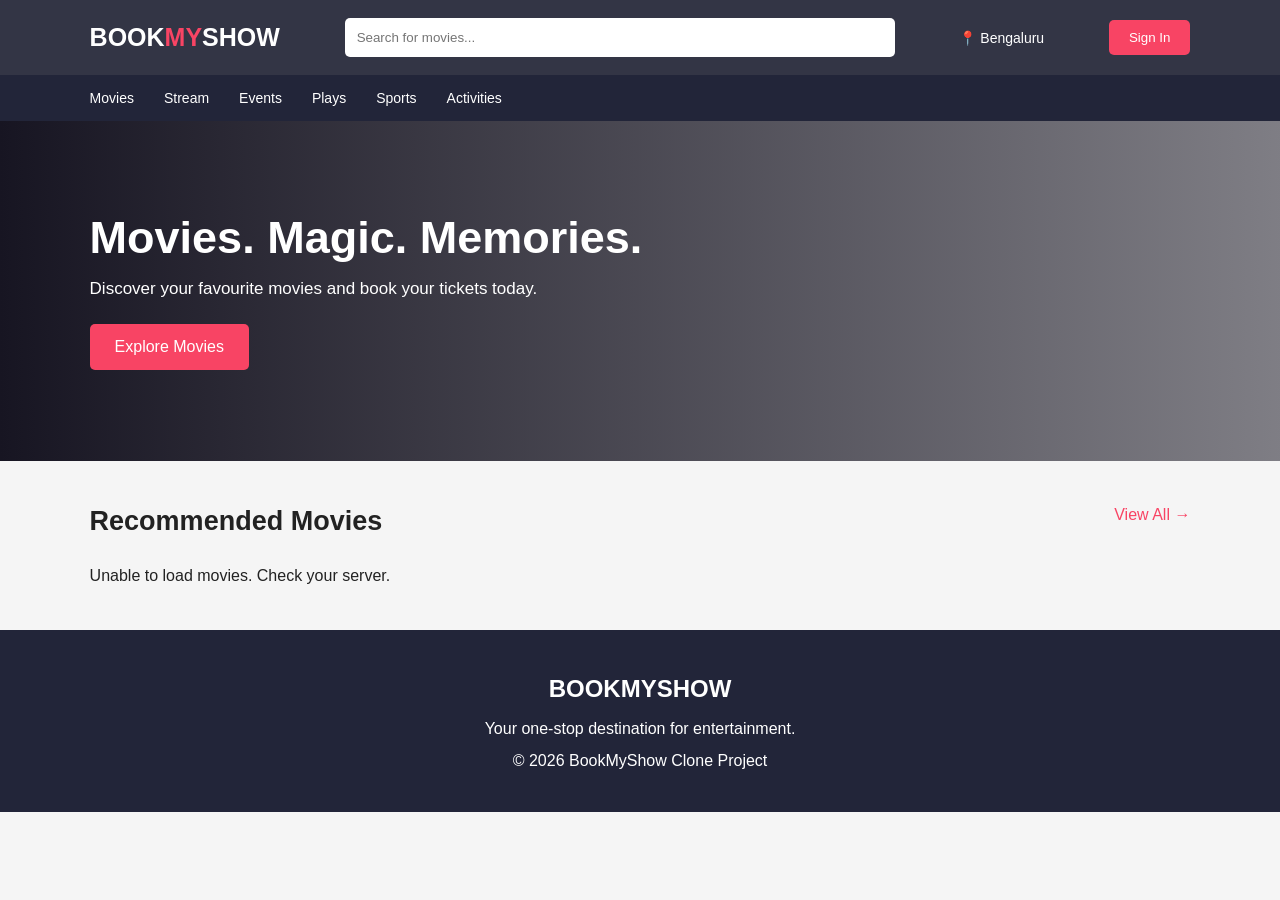
<file: frontend/index.html>
<!DOCTYPE html>
<html lang="en">

<head>
    <meta charset="UTF-8">
    <meta name="viewport" content="width=device-width, initial-scale=1.0">

    <title>BookMyShow | Movie Tickets</title>

    <link rel="stylesheet" href="style.css">
</head>

<body>

    <!-- Navigation -->
    <header class="navbar">

        <div class="logo">
            BOOK<span>MY</span>SHOW
        </div>

        <div class="search-box">
            <input
                type="text"
                id="search"
                placeholder="Search for movies..."
            >
        </div>

        <div class="location">
            📍 Bengaluru
        </div>

        <button class="signin">Sign In</button>

    </header>


    <!-- Navigation Menu -->
    <nav class="menu">

        <a href="#">Movies</a>
        <a href="#">Stream</a>
        <a href="#">Events</a>
        <a href="#">Plays</a>
        <a href="#">Sports</a>
        <a href="#">Activities</a>

    </nav>


    <!-- Hero Section -->
    <section class="hero">

        <div class="hero-content">

            <h1>Movies. Magic. Memories.</h1>

            <p>
                Discover your favourite movies
                and book your tickets today.
            </p>

            <a href="#movies" class="hero-btn">
                Explore Movies
            </a>

        </div>

    </section>


    <!-- Movies Section -->
    <main class="container" id="movies">

        <div class="section-heading">

            <h2>Recommended Movies</h2>

            <span>View All →</span>

        </div>

        <div id="movieGrid" class="movie-grid">

            <p>Loading movies...</p>

        </div>

    </main>


    <!-- Footer -->
    <footer>

        <h2>BOOKMYSHOW</h2>

        <p>
            Your one-stop destination for entertainment.
        </p>

        <p>© 2026 BookMyShow Clone Project</p>

    </footer>


    <script src="script.js"></script>

</body>

</html>
</file>
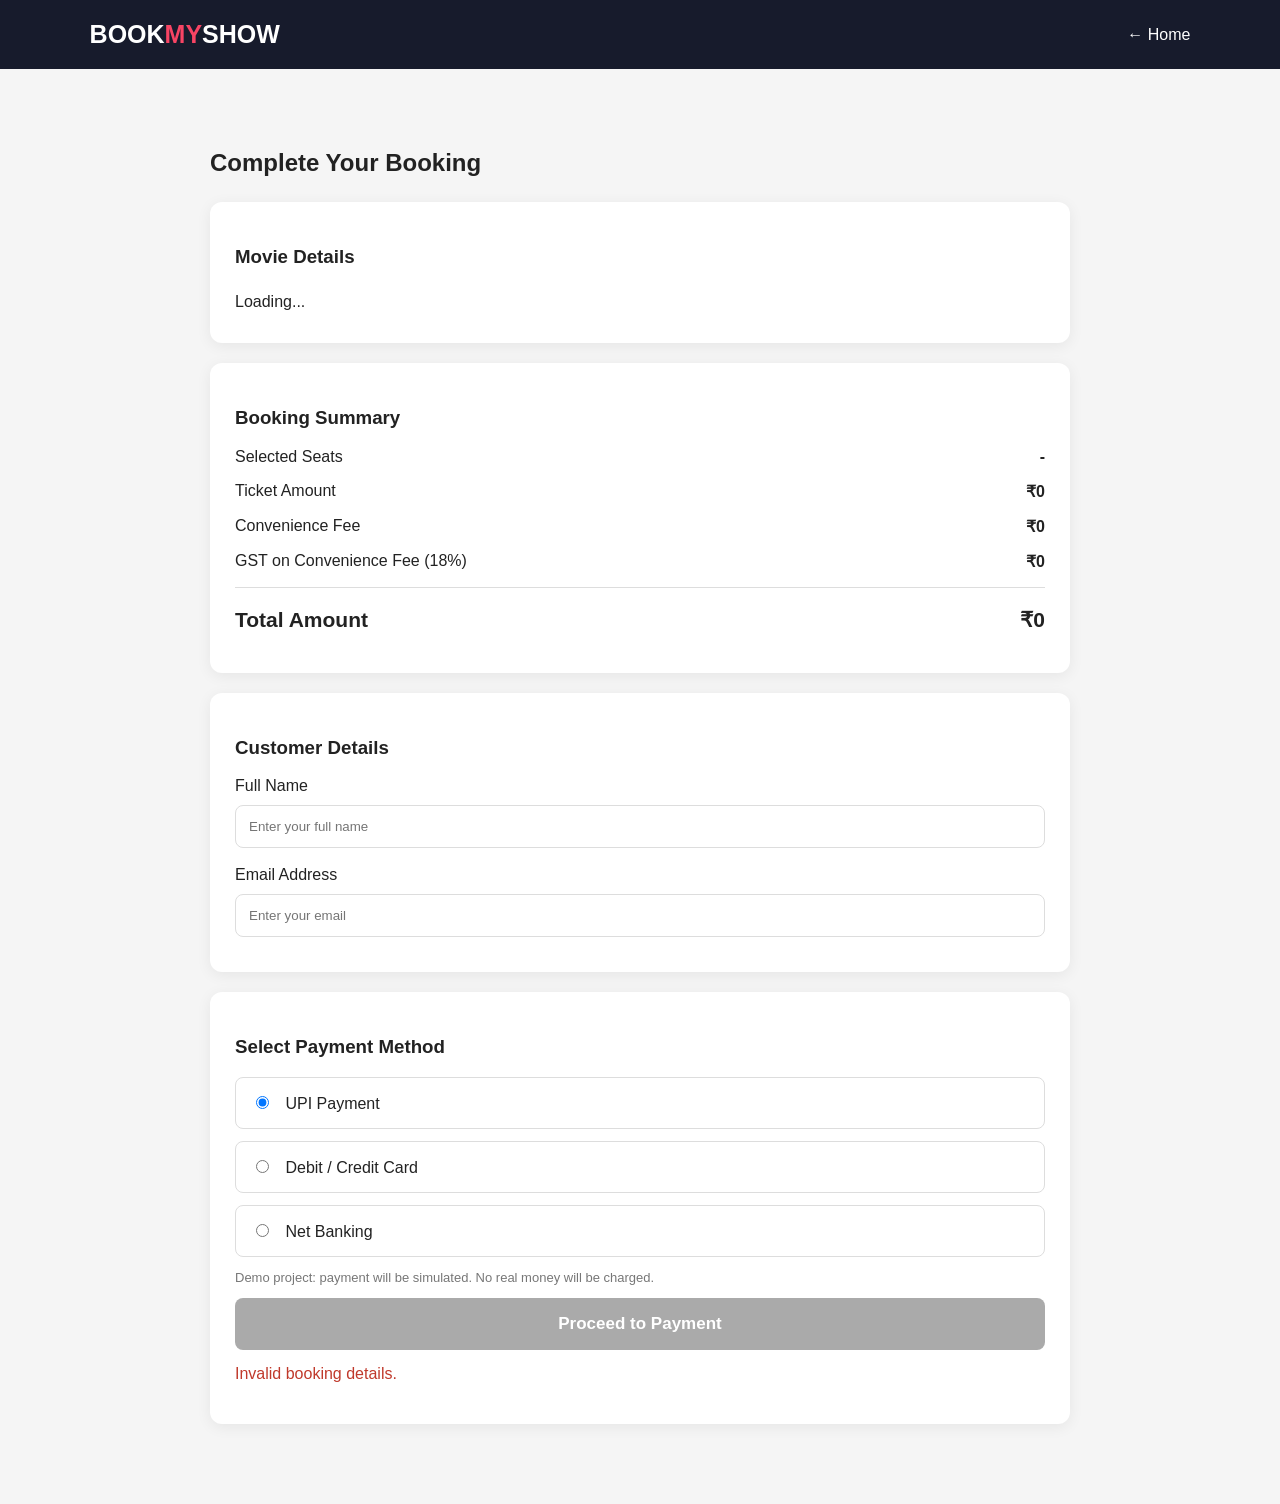
<file: frontend/checkout.html>
<!DOCTYPE html>
<html lang="en">
<head>
<meta charset="UTF-8">
<meta name="viewport" content="width=device-width, initial-scale=1.0">
<title>Checkout | BookMyShow</title>

<style>
* {
    box-sizing: border-box;
}

body {
    margin: 0;
    font-family: Arial, sans-serif;
    background: #f5f5f5;
    color: #222;
}

header {
    background: #171b2c;
    color: white;
    padding: 20px 7%;
    display: flex;
    justify-content: space-between;
    align-items: center;
}

.logo {
    font-size: 25px;
    font-weight: bold;
}

.logo span {
    color: #f84464;
}

header a {
    color: white;
    text-decoration: none;
}

.container {
    max-width: 900px;
    margin: 40px auto;
    padding: 20px;
}

h2 {
    margin-bottom: 25px;
}

.card {
    background: white;
    padding: 25px;
    margin-bottom: 20px;
    border-radius: 12px;
    box-shadow: 0 3px 15px #0001;
}

.details {
    line-height: 2;
}

.summary-row {
    display: flex;
    justify-content: space-between;
    margin: 16px 0;
}

.total {
    font-size: 21px;
    font-weight: bold;
    border-top: 1px solid #ddd;
    padding-top: 20px;
}

.payment-option {
    display: block;
    padding: 15px;
    border: 1px solid #ddd;
    border-radius: 8px;
    margin: 12px 0;
    cursor: pointer;
}

.payment-option input {
    margin-right: 12px;
}

.pay-btn {
    width: 100%;
    padding: 16px;
    background: #f84464;
    color: white;
    border: none;
    border-radius: 8px;
    font-size: 17px;
    font-weight: bold;
    cursor: pointer;
}

.pay-btn:disabled {
    background: #aaa;
    cursor: not-allowed;
}

.note {
    color: #777;
    font-size: 13px;
}

#message {
    margin-top: 15px;
    color: #c0392b;
}

@media(max-width:600px) {
    .container {
        margin: 15px auto;
    }
}
</style>
</head>

<body>

<header>
    <div class="logo">BOOK<span>MY</span>SHOW</div>
    <a href="index.html">← Home</a>
</header>

<div class="container">

<h2>Complete Your Booking</h2>

<div class="card">
    <h3>Movie Details</h3>
    <div class="details" id="movieDetails">
        Loading...
    </div>
</div>

<div class="card">
    <h3>Booking Summary</h3>

    <div class="summary-row">
        <span>Selected Seats</span>
        <strong id="seats">-</strong>
    </div>

    <div class="summary-row">
        <span>Ticket Amount</span>
        <strong id="ticketAmount">₹0</strong>
    </div>

    <div class="summary-row">
        <span>Convenience Fee</span>
        <strong id="fee">₹0</strong>
    </div>

    <div class="summary-row">
        <span>GST on Convenience Fee (18%)</span>
        <strong id="gst">₹0</strong>
    </div>

    <div class="summary-row total">
        <span>Total Amount</span>
        <strong id="total">₹0</strong>
    </div>
</div>

<div class="card">
    <h3>Customer Details</h3>

    <label>Full Name</label>
    <input type="text" id="customerName"
           placeholder="Enter your full name"
           required
           style="width:100%;padding:13px;margin:10px 0 18px;border:1px solid #ddd;border-radius:8px;">

    <label>Email Address</label>
    <input type="email" id="customerEmail"
           placeholder="Enter your email"
           required
           style="width:100%;padding:13px;margin:10px 0;border:1px solid #ddd;border-radius:8px;">
</div>

<div class="card">
    <h3>Select Payment Method</h3>

    <label class="payment-option">
        <input type="radio" name="payment" value="UPI" checked>
        UPI Payment
    </label>

    <label class="payment-option">
        <input type="radio" name="payment" value="Card">
        Debit / Credit Card
    </label>

    <label class="payment-option">
        <input type="radio" name="payment" value="Net Banking">
        Net Banking
    </label>

    <p class="note">
        Demo project: payment will be simulated.
        No real money will be charged.
    </p>

    <button class="pay-btn" id="payBtn" disabled>
        Proceed to Payment
    </button>

    <p id="message"></p>
</div>

</div>

<script>

const params = new URLSearchParams(location.search);

const showId = params.get("show_id");
const seatList = (params.get("seats") || "")
    .split(",")
    .filter(Boolean);

let grandTotal = 0;
let currentShow = null;

async function loadCheckout() {

    const payBtn = document.getElementById("payBtn");

    try {

        if (!showId || !/^[1-9]\d*$/.test(showId) ||
            seatList.length === 0 || seatList.length > 10 ||
            new Set(seatList).size !== seatList.length ||
            !seatList.every(s => /^[A-D][1-8]$/.test(s))) {
            throw new Error("Invalid booking details.");
        }

        const response = await fetch(
            "../backend/api/seats.php?show_id=" +
            encodeURIComponent(showId)
        );

        const data = await response.json();
        currentShow = data.show;

        if (!response.ok || !data.success) {
            throw new Error(data.message || "Show unavailable");
        }

        const booked = data.booked_seats || [];

        if (seatList.some(s => booked.includes(s))) {
            throw new Error("One or more selected seats are already booked. Please go back and select other seats.");
        }

        const price = Number(data.show.price);

        if (!Number.isFinite(price) || price <= 0) {
            throw new Error("Invalid ticket price.");
        }

        const ticketAmount = price * seatList.length;
        const fee = 30;
        const gst = fee * 0.18;

        grandTotal = ticketAmount + fee + gst;

        document.getElementById("movieDetails").innerHTML = `
            <strong>${escapeHTML(data.show.title)}</strong><br>
            Theatre: ${escapeHTML(data.show.theatre_name)}<br>
            Date: ${escapeHTML(data.show.show_date)}<br>
            Time: ${escapeHTML(data.show.show_time)}
        `;

        document.getElementById("seats").textContent =
            seatList.join(", ");

        document.getElementById("ticketAmount").textContent =
            "₹" + ticketAmount.toFixed(2);

        document.getElementById("fee").textContent =
            "₹" + fee.toFixed(2);

        document.getElementById("gst").textContent =
            "₹" + gst.toFixed(2);

        document.getElementById("total").textContent =
            "₹" + grandTotal.toFixed(2);

        payBtn.disabled = false;

    } catch (error) {

        document.getElementById("message").textContent =
            error.message;

    }

}

function escapeHTML(value) {
    return String(value).replace(/[&<>"']/g, char => ({
        "&": "&amp;",
        "<": "&lt;",
        ">": "&gt;",
        '"': "&quot;",
        "'": "&#39;"
    })[char]);
}

document.getElementById("payBtn").addEventListener("click", async () => {

    const payBtn = document.getElementById("payBtn");
    const message = document.getElementById("message");

    const customerName =
        document.getElementById("customerName").value.trim();

    const email =
        document.getElementById("customerEmail").value.trim();

    const payment = document.querySelector(
        'input[name="payment"]:checked'
    ).value;

    if (!customerName || !email) {
        message.textContent = "Please enter your name and email.";
        return;
    }

    if (!/^[^\s@]+@[^\s@]+\.[^\s@]+$/.test(email)) {
        message.textContent = "Please enter a valid email address.";
        return;
    }

    payBtn.disabled = true;
    payBtn.textContent = "Processing Booking...";
    message.textContent = "";

    try {

        const response = await fetch(
            "../backend/api/bookings.php",
            {
                method: "POST",
                headers: {
                    "Content-Type": "application/json"
                },
                body: JSON.stringify({
                    show_id: Number(showId),
                    customer_name: customerName,
                    email: email,
                    seats: seatList,
                    payment_method: payment
                })
            }
        );

        const result = await response.json();

        if (!response.ok || !result.success) {
            throw new Error(
                result.message || "Booking failed."
            );
        }

        const bookingDetails = {
    booking_id: result.booking_id,

    movie: currentShow.title,
    theatre: currentShow.theatre_name,
    date: currentShow.show_date,
    time: currentShow.show_time,

    customer_name: customerName,
    email: email,

    show_id: showId,
    seats: result.seats,

    payment_method: payment,

    ticket_amount: result.ticket_amount,
    convenience_fee: result.convenience_fee,
    gst: result.gst,
    total_amount: result.total_amount
};

        sessionStorage.setItem(
            "confirmedBooking",
            JSON.stringify(bookingDetails)
        );

        message.style.color = "green";

        message.textContent =
            "Booking confirmed! Booking ID: " +
            result.booking_id;

        payBtn.textContent = "Booking Confirmed";

        window.location.href = "confirmation.html";
    }catch (error) {

        message.style.color = "#c0392b";
        message.textContent = error.message;

        payBtn.disabled = false;
        payBtn.textContent = "Proceed to Payment";

    }

});

loadCheckout();

</script>

</body>
</html>
</file>
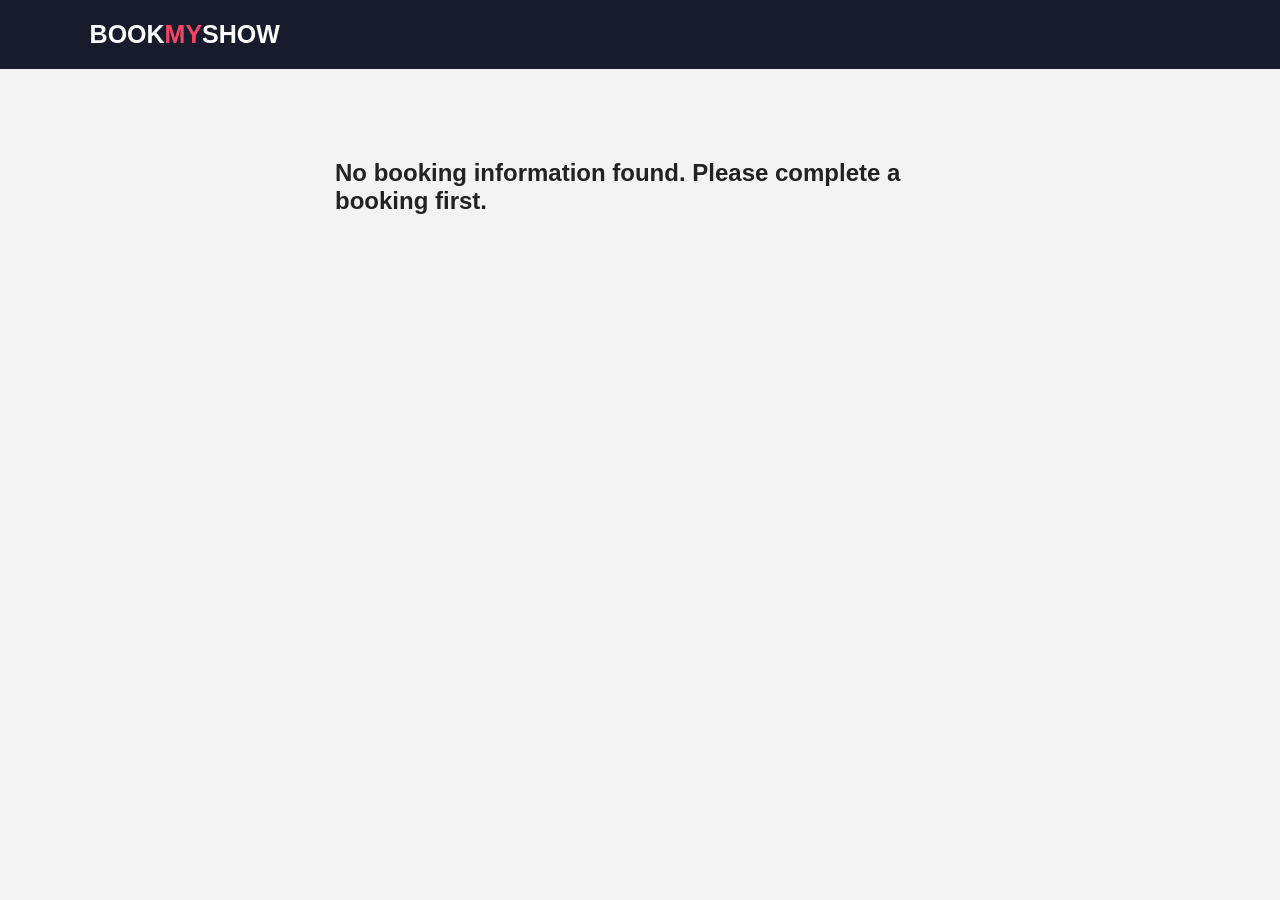
<file: frontend/confirmation.html>
<!DOCTYPE html>
<html lang="en">
<head>
<meta charset="UTF-8">
<meta name="viewport" content="width=device-width, initial-scale=1.0">
<title>Booking Confirmed | BookMyShow</title>

<style>
* { box-sizing: border-box; }

body {
    margin: 0;
    font-family: Arial, sans-serif;
    background: #f3f3f3;
    color: #222;
}

header {
    background: #171b2c;
    color: white;
    padding: 20px 7%;
    font-size: 25px;
    font-weight: bold;
}

header span { color: #f84464; }

.container {
    max-width: 650px;
    margin: 50px auto;
    padding: 20px;
}

.ticket {
    background: white;
    padding: 30px;
    border-radius: 15px;
    box-shadow: 0 5px 25px #0001;
}

.success {
    text-align: center;
    color: #16a05d;
}

.success h1 { font-size: 28px; }

.booking-id {
    background: #f5f5f5;
    padding: 15px;
    border-radius: 8px;
    text-align: center;
    margin: 20px 0;
}

.details {
    line-height: 2.2;
}

.row {
    display: flex;
    justify-content: space-between;
    gap: 10px;
    border-bottom: 1px solid #eee;
    padding: 10px 0;
}

.total {
    font-size: 22px;
    font-weight: bold;
    color: #f84464;
}

.buttons {
    display: flex;
    gap: 12px;
    margin-top: 25px;
}

button {
    flex: 1;
    padding: 14px;
    border: none;
    border-radius: 8px;
    cursor: pointer;
    font-size: 15px;
    font-weight: bold;
}

.print { background: #171b2c; color: white; }
.home { background: #f84464; color: white; }

@media print {
    header, .buttons { display: none; }
    body { background: white; }
    .container { margin: 0 auto; }
    .ticket { box-shadow: none; }
}
</style>
</head>

<body>

<header>BOOK<span>MY</span>SHOW</header>

<div class="container">
<div class="ticket">

<div class="success">
    <h1>✓ Booking Confirmed!</h1>
    <p>Your tickets have been booked successfully.</p>
</div>

<div class="booking-id">
    Booking ID: <strong id="bookingId">-</strong>
</div>

<h3>Movie Details</h3>
<div class="details">
    <div class="row"><span>Movie</span><strong id="movie">-</strong></div>
    <div class="row"><span>Theatre</span><strong id="theatre">-</strong></div>
    <div class="row"><span>Date</span><strong id="date">-</strong></div>
    <div class="row"><span>Time</span><strong id="time">-</strong></div>
    <div class="row"><span>Customer</span><strong id="customer">-</strong></div>
    <div class="row"><span>Seats</span><strong id="seats">-</strong></div>
    <div class="row"><span>Payment</span><strong id="payment">-</strong></div>
</div>

<h3>Payment Summary</h3>
<div class="row"><span>Ticket Amount</span><strong id="ticket">-</strong></div>
<div class="row"><span>Convenience Fee</span><strong id="fee">-</strong></div>
<div class="row"><span>GST</span><strong id="gst">-</strong></div>
<div class="row total"><span>Total Paid</span><strong id="total">-</strong></div>

<div class="buttons">
    <button class="print" onclick="window.print()">Print Ticket</button>
    <button class="home" onclick="location.href='index.html'">Home</button>
</div>

</div>
</div>

<script>
const booking = JSON.parse(
    sessionStorage.getItem("confirmedBooking") || "null"
);

if (!booking) {
    document.querySelector(".container").innerHTML =
        "<h2>No booking information found. Please complete a booking first.</h2>";
} else {
    const money = value =>
        "₹" + Number(value || 0).toFixed(2);

    document.getElementById("bookingId").textContent = booking.booking_id;
    document.getElementById("movie").textContent = booking.movie || "-";
    document.getElementById("theatre").textContent = booking.theatre || "-";
    document.getElementById("date").textContent = booking.date || "-";
    document.getElementById("time").textContent = booking.time || "-";
    document.getElementById("customer").textContent = booking.customer_name;
    document.getElementById("seats").textContent = booking.seats.join(", ");
    document.getElementById("payment").textContent = booking.payment_method;

    document.getElementById("ticket").textContent =
        money(booking.ticket_amount);

    document.getElementById("fee").textContent =
        money(booking.convenience_fee);

    document.getElementById("gst").textContent =
        money(booking.gst);

    document.getElementById("total").textContent =
        money(booking.total_amount);
}
</script>

</body>
</html>
</file>
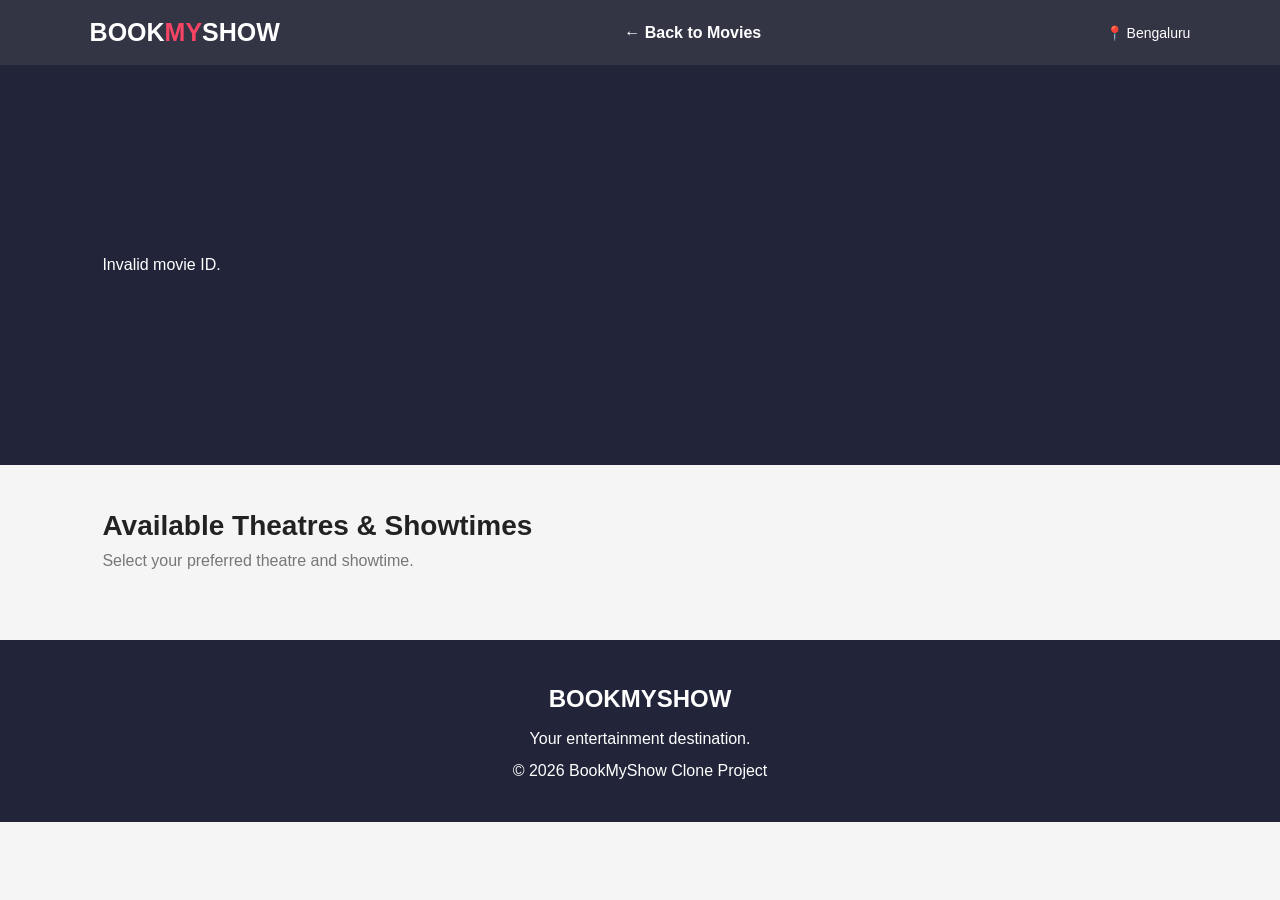
<file: frontend/movie.html>
<!DOCTYPE html>
<html lang="en">

<head>
    <meta charset="UTF-8">
    <meta name="viewport" content="width=device-width, initial-scale=1.0">

    <title>Movie Details | BookMyShow</title>

    <link rel="stylesheet" href="style.css">
</head>

<body>

    <!-- Navigation -->
    <header class="navbar">

        <div class="logo">
            BOOK<span>MY</span>SHOW
        </div>

        <a href="index.html" class="back-home">
            ← Back to Movies
        </a>

        <div class="location">
            📍 Bengaluru
        </div>

    </header>


    <!-- Movie Details -->
    <section class="movie-details" id="movieDetails">

        <p>Loading movie details...</p>

    </section>


    <!-- Theatre Section -->
    <section class="theatre-section">

        <h2>Available Theatres & Showtimes</h2>

        <p class="subtitle">
            Select your preferred theatre and showtime.
        </p>

        <div id="showList">

            <p>Loading showtimes...</p>

        </div>

    </section>


    <footer>

        <h2>BOOKMYSHOW</h2>

        <p>Your entertainment destination.</p>

        <p>© 2026 BookMyShow Clone Project</p>

    </footer>


<script>

const API = "../backend/api";

// Get movie ID from URL
const params = new URLSearchParams(window.location.search);

const movieId = params.get("id");

const movieDetails = document.getElementById("movieDetails");

const showList = document.getElementById("showList");


// Load movie information
async function loadMovie() {

    if (!movieId || !/^[1-9]\d*$/.test(movieId)) {
        movieDetails.textContent = "Invalid movie ID.";
        showList.innerHTML = "";
        return;
    }

    try {

        const response = await fetch(`${API}/movies.php`);

        if (!response.ok) throw new Error("Movie API error");

        const data = await response.json();

        const movie = data.movies.find(
            item => String(item.id) === movieId
        );

        if (!movie) {
            movieDetails.textContent = "Movie not found.";
            return;
        }

        document.title = movie.title + " | BookMyShow";

        movieDetails.innerHTML = "";

        const image = document.createElement("img");
        image.className = "details-poster";
        image.src = movie.poster_url || "";
        image.alt = movie.title;

        image.onerror = () => {
            image.src = "https://placehold.co/400x600?text=Movie";
        };

        const content = document.createElement("div");
        content.className = "details-content";

        const title = document.createElement("h1");
        title.textContent = movie.title;

        const genre = document.createElement("p");
        genre.textContent = "Genre: " + movie.genre;

        const language = document.createElement("p");
        language.textContent = "Language: " + movie.language;

        const duration = document.createElement("p");
        duration.textContent = "Duration: " + movie.duration;

        const rating = document.createElement("p");
        rating.textContent = "⭐ " + movie.rating + "/10";

        const description = document.createElement("p");
        description.textContent = movie.description;

        content.append(
            title,
            genre,
            language,
            duration,
            rating,
            description
        );

        movieDetails.append(image, content);

        loadShows();

    } catch (error) {

        movieDetails.textContent =
            "Unable to load movie details.";

        console.error(error);

    }

}


// Load theatre and show information
async function loadShows() {

    try {

        const response = await fetch(
            `${API}/shows.php?movie_id=${encodeURIComponent(movieId)}`
        );

        if (!response.ok) throw new Error("Shows API error");

        const data = await response.json();

        showList.innerHTML = "";

        if (!data.success || data.shows.length === 0) {

            showList.textContent = "No shows available.";

            return;
        }

        data.shows.forEach(show => {

            const card = document.createElement("div");

            card.className = "theatre-card";

            const name = document.createElement("h3");
            name.textContent = show.theatre_name;

            const address = document.createElement("p");
            address.textContent = "📍 " + show.address;

            const date = document.createElement("p");
            date.textContent = "Date: " + show.show_date;

            const time = document.createElement("p");
            time.textContent = "Time: " + show.show_time;

            const price = document.createElement("p");
            price.className = "show-price";
            price.textContent = "₹" + show.price;

            const button = document.createElement("a");

            button.className = "show-button";
            button.textContent = "Select Seats";

            button.href =
                `seats.html?show_id=${encodeURIComponent(show.id)}&movie_id=${encodeURIComponent(movieId)}`;

            card.append(
                name,
                address,
                date,
                time,
                price,
                button
            );

            showList.appendChild(card);

        });

    } catch (error) {

        showList.textContent =
            "Unable to load theatre showtimes.";

        console.error(error);

    }

}


// Start
loadMovie();

</script>

</body>
</html>
</file>
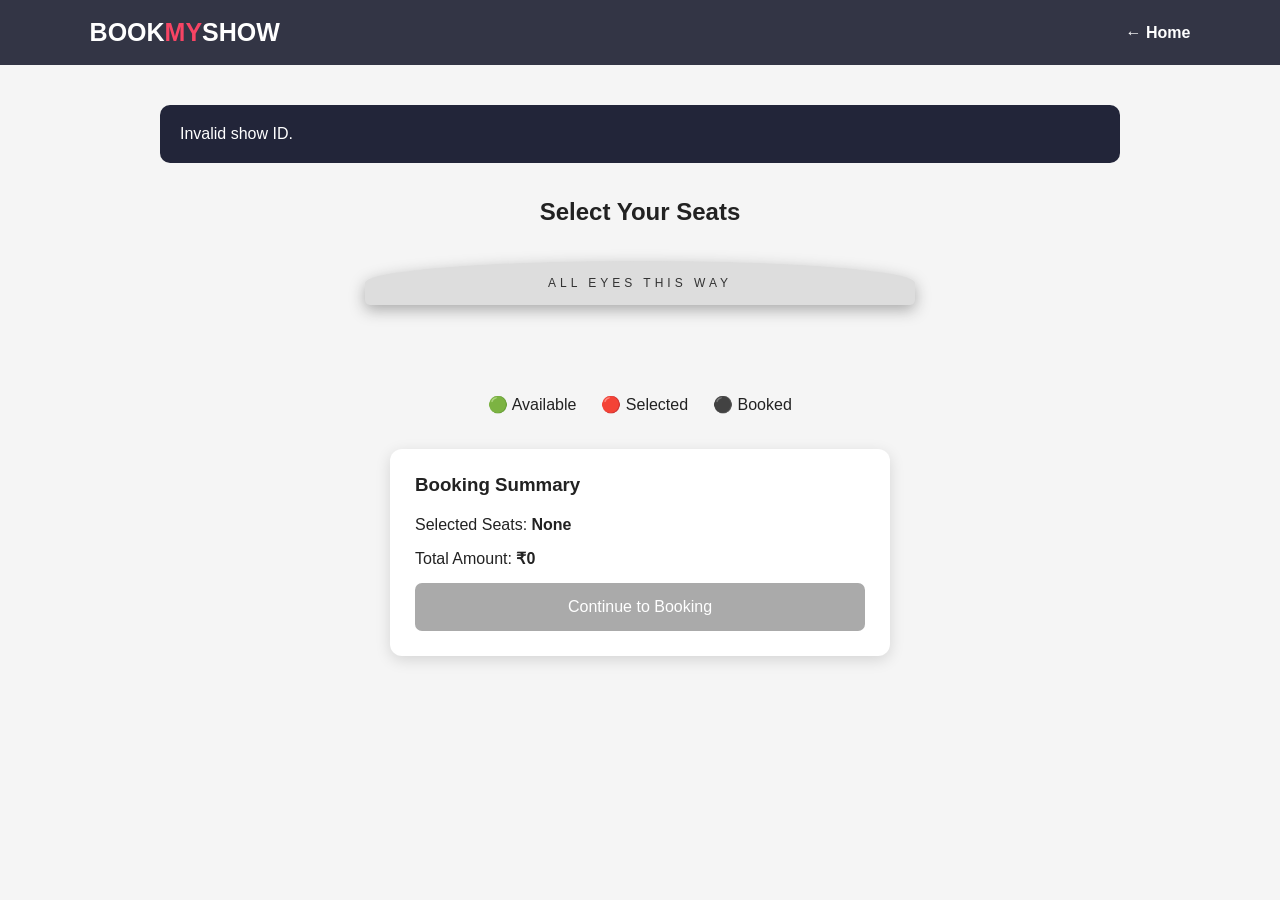
<file: frontend/seats.html>
<!DOCTYPE html>
<html lang="en">

<head>
    <meta charset="UTF-8">
    <meta name="viewport" content="width=device-width, initial-scale=1.0">

    <title>Select Seats | BookMyShow</title>

    <link rel="stylesheet" href="style.css">
</head>

<body>

<header class="navbar">
    <div class="logo">BOOK<span>MY</span>SHOW</div>
    <a href="index.html" class="back-home">← Home</a>
</header>

<main class="seat-page">

    <div class="show-info" id="showInfo">
        Loading show details...
    </div>

    <h2>Select Your Seats</h2>

    <div class="screen">
        ALL EYES THIS WAY
    </div>

    <div class="seat-layout" id="seatLayout"></div>

    <div class="seat-legend">
        <span>🟢 Available</span>
        <span>🔴 Selected</span>
        <span>⚫ Booked</span>
    </div>

    <div class="booking-summary">

        <h3>Booking Summary</h3>

        <p>Selected Seats:
            <strong id="selectedSeats">None</strong>
        </p>

        <p>Total Amount:
            <strong id="totalAmount">₹0</strong>
        </p>

        <button id="continueBtn" disabled>
            Continue to Booking
        </button>

    </div>

</main>

<script>

const API = "../backend/api";

const params = new URLSearchParams(window.location.search);

const showId = params.get("show_id");

let price = 0;
let bookedSeats = [];
let selectedSeats = [];

const rows = ["A", "B", "C", "D"];
const seatsPerRow = 8;

const seatLayout = document.getElementById("seatLayout");

async function loadSeats() {

    if (!showId || !/^[1-9]\d*$/.test(showId)) {
        document.getElementById("showInfo").textContent =
            "Invalid show ID.";
        return;
    }

    try {

        const response = await fetch(
            `${API}/seats.php?show_id=${encodeURIComponent(showId)}`
        );

        const data = await response.json();

        if (!response.ok || !data.success) {
            throw new Error(data.message || "Unable to load seats");
        }

        price = Number(data.show.price);
        bookedSeats = data.booked_seats;

        document.getElementById("showInfo").textContent =
            `${data.show.title} | ${data.show.theatre_name} | ${data.show.show_time}`;

        createSeats();

    } catch (error) {

        document.getElementById("showInfo").textContent =
            "Unable to load seat information.";

        console.error(error);

    }

}


function createSeats() {

    seatLayout.innerHTML = "";

    rows.forEach(row => {

        const rowElement = document.createElement("div");
        rowElement.className = "seat-row";

        const label = document.createElement("span");
        label.className = "row-label";
        label.textContent = row;

        rowElement.appendChild(label);

        for (let i = 1; i <= seatsPerRow; i++) {

            const seatName = row + i;

            const seat = document.createElement("button");

            seat.textContent = i;
            seat.className = "seat";

            if (bookedSeats.includes(seatName)) {

                seat.classList.add("booked");
                seat.disabled = true;

            } else {

                seat.addEventListener("click", () => {

                    toggleSeat(seatName);

                });

            }

            rowElement.appendChild(seat);

        }

        seatLayout.appendChild(rowElement);

    });

}


function toggleSeat(seatName) {

    if (selectedSeats.includes(seatName)) {

        selectedSeats = selectedSeats.filter(
            seat => seat !== seatName
        );

    } else {

        if (selectedSeats.length >= 10) {
            alert("Maximum 10 seats allowed.");
            return;
        }

        selectedSeats.push(seatName);

    }

    updateSummary();

}


function updateSummary() {

    document.querySelectorAll(".seat-row").forEach(row => {

        const rowLabel = row.querySelector(".row-label").textContent;

        row.querySelectorAll(".seat").forEach((seat, index) => {

            const seatName = rowLabel + (index + 1);

            seat.classList.toggle(
                "selected",
                selectedSeats.includes(seatName)
            );

        });

    });

    document.getElementById("selectedSeats").textContent =
        selectedSeats.length ? selectedSeats.join(", ") : "None";

    document.getElementById("totalAmount").textContent =
        "₹" + (selectedSeats.length * price).toFixed(2);

    document.getElementById("continueBtn").disabled =
        selectedSeats.length === 0;

}


document.getElementById("continueBtn").addEventListener(
    "click",
    () => {

        const query = new URLSearchParams({
            show_id: showId,
            seats: selectedSeats.join(",")
        });

        window.location.href =
            "checkout.html?" + query.toString();

    }
);


loadSeats();

</script>

</body>
</html>
</file>
<file: frontend/style.css>
* {
    margin: 0;
    padding: 0;
    box-sizing: border-box;
}

body {
    font-family: Arial, sans-serif;
    background: #f5f5f5;
    color: #222;
}

/* Navigation */

.navbar {
    background: #333545;
    color: white;
    padding: 18px 7%;
    display: flex;
    align-items: center;
    justify-content: space-between;
    gap: 20px;
}

.logo {
    font-size: 25px;
    font-weight: bold;
}

.logo span {
    color: #f84464;
}

.search-box {
    flex: 1;
    max-width: 550px;
}

.search-box input {
    width: 100%;
    padding: 12px;
    border: none;
    border-radius: 5px;
    outline: none;
}

.location {
    font-size: 14px;
}

.signin {
    background: #f84464;
    color: white;
    border: none;
    padding: 10px 20px;
    border-radius: 5px;
    cursor: pointer;
}

/* Menu */

.menu {
    background: #222539;
    padding: 15px 7%;
    display: flex;
    gap: 30px;
}

.menu a {
    color: white;
    text-decoration: none;
    font-size: 14px;
}

/* Hero */

.hero {
    height: 340px;
    background:
        linear-gradient(90deg, #171522, #17152288),
        url("https://images.unsplash.com/photo-1489599849927-2ee91c63ba79?w=1600")
        center/cover;

    display: flex;
    align-items: center;
    padding: 7%;
    color: white;
}

.hero-content h1 {
    font-size: 45px;
    margin-bottom: 15px;
}

.hero-content p {
    font-size: 17px;
    margin-bottom: 25px;
}

.hero-btn {
    display: inline-block;
    background: #f84464;
    color: white;
    text-decoration: none;
    padding: 14px 25px;
    border-radius: 5px;
}

/* Movies */

.container {
    padding: 45px 7%;
}

.section-heading {
    display: flex;
    justify-content: space-between;
    margin-bottom: 30px;
}

.section-heading h2 {
    font-size: 27px;
}

.section-heading span {
    color: #f84464;
    cursor: pointer;
}

.movie-grid {
    display: grid;
    grid-template-columns:
        repeat(auto-fit, minmax(190px, 1fr));
    gap: 25px;
}

.movie-card {
    background: white;
    border-radius: 10px;
    overflow: hidden;
    box-shadow: 0 3px 15px #00000012;
    transition: 0.3s;
}

.movie-card:hover {
    transform: translateY(-6px);
}

.movie-card img {
    width: 100%;
    height: 280px;
    object-fit: cover;
    background: #ddd;
}

.movie-info {
    padding: 15px;
}

.movie-info h3 {
    font-size: 18px;
    margin-bottom: 10px;
}

.movie-info p {
    color: #777;
    font-size: 13px;
    margin-bottom: 8px;
}

.book-btn {
    display: block;
    background: #f84464;
    color: white;
    text-decoration: none;
    text-align: center;
    padding: 11px;
    border-radius: 5px;
    margin-top: 12px;
}

/* Footer */

footer {
    background: #222539;
    color: white;
    padding: 35px;
    text-align: center;
    line-height: 2;
}

@media(max-width: 600px) {

    .navbar {
        flex-wrap: wrap;
    }

    .search-box {
        order: 3;
        flex-basis: 100%;
    }

    .menu {
        gap: 15px;
        overflow-x: auto;
    }

    .hero-content h1 {
        font-size: 32px;
    }

}

/* MOVIE DETAILS PAGE */

.back-home {
    color: white;
    text-decoration: none;
    font-weight: bold;
}

.movie-details {
    background: #222539;
    color: white;
    padding: 50px 8%;
    display: flex;
    align-items: center;
    gap: 45px;
    min-height: 400px;
}

.details-poster {
    width: 230px;
    height: 320px;
    object-fit: cover;
    border-radius: 12px;
    box-shadow: 0 8px 25px #0005;
}

.details-content h1 {
    font-size: 38px;
    margin-bottom: 25px;
}

.details-content p {
    margin: 15px 0;
    color: #ddd;
    line-height: 1.6;
}

.theatre-section {
    padding: 45px 8%;
    background: #f5f5f5;
}

.theatre-section h2 {
    font-size: 28px;
    margin-bottom: 10px;
}

.subtitle {
    color: #777;
    margin-bottom: 25px;
}

#showList {
    display: grid;
    grid-template-columns:
        repeat(auto-fit, minmax(260px, 1fr));
    gap: 22px;
}

.theatre-card {
    background: white;
    padding: 25px;
    border-radius: 12px;
    box-shadow: 0 4px 15px #00000010;
}

.theatre-card h3 {
    margin-bottom: 15px;
    color: #222539;
}

.theatre-card p {
    margin: 12px 0;
    color: #666;
}

.show-price {
    font-size: 22px;
    font-weight: bold;
    color: #f84464 !important;
}

.show-button {
    display: block;
    background: #f84464;
    color: white;
    padding: 13px;
    text-align: center;
    text-decoration: none;
    border-radius: 6px;
    margin-top: 18px;
}

.show-button:hover {
    background: #d92d50;
}

@media(max-width: 650px) {

    .movie-details {
        flex-direction: column;
        align-items: flex-start;
    }

    .details-content h1 {
        font-size: 28px;
    }

    .details-poster {
        width: 180px;
        height: 260px;
    }

}

/* SEAT SELECTION PAGE */

.seat-page {
    max-width: 1000px;
    margin: auto;
    padding: 40px 20px;
}

.show-info {
    background: #222539;
    color: white;
    padding: 20px;
    border-radius: 10px;
    margin-bottom: 35px;
}

.seat-page h2 {
    text-align: center;
    margin-bottom: 35px;
}

.screen {
    max-width: 550px;
    margin: 20px auto 55px;
    padding: 15px;
    text-align: center;
    background: #ddd;
    color: #333;
    border-radius: 50% 50% 5px 5px;
    box-shadow: 0 5px 15px #aaa;
    letter-spacing: 4px;
    font-size: 12px;
}

.seat-layout {
    display: flex;
    flex-direction: column;
    align-items: center;
    gap: 18px;
    overflow-x: auto;
}

.seat-row {
    display: flex;
    align-items: center;
    gap: 10px;
}

.row-label {
    width: 20px;
    font-weight: bold;
}

.seat {
    width: 38px;
    height: 35px;
    border: 1px solid #35a66c;
    border-radius: 7px 7px 3px 3px;
    background: white;
    color: #26935b;
    cursor: pointer;
}

.seat:hover {
    background: #d7f5e5;
}

.seat.selected {
    background: #f84464;
    border-color: #f84464;
    color: white;
}

.seat.booked {
    background: #777;
    border-color: #777;
    color: white;
    cursor: not-allowed;
}

.seat-legend {
    display: flex;
    justify-content: center;
    gap: 25px;
    margin: 35px 0;
    flex-wrap: wrap;
}

.booking-summary {
    background: white;
    max-width: 500px;
    margin: 35px auto;
    padding: 25px;
    border-radius: 12px;
    box-shadow: 0 4px 15px #0002;
}

.booking-summary h3 {
    margin-bottom: 20px;
}

.booking-summary p {
    margin: 15px 0;
}

#continueBtn {
    width: 100%;
    padding: 15px;
    background: #f84464;
    color: white;
    border: none;
    border-radius: 7px;
    font-size: 16px;
    cursor: pointer;
}

#continueBtn:disabled {
    background: #aaa;
    cursor: not-allowed;
}
</file>
